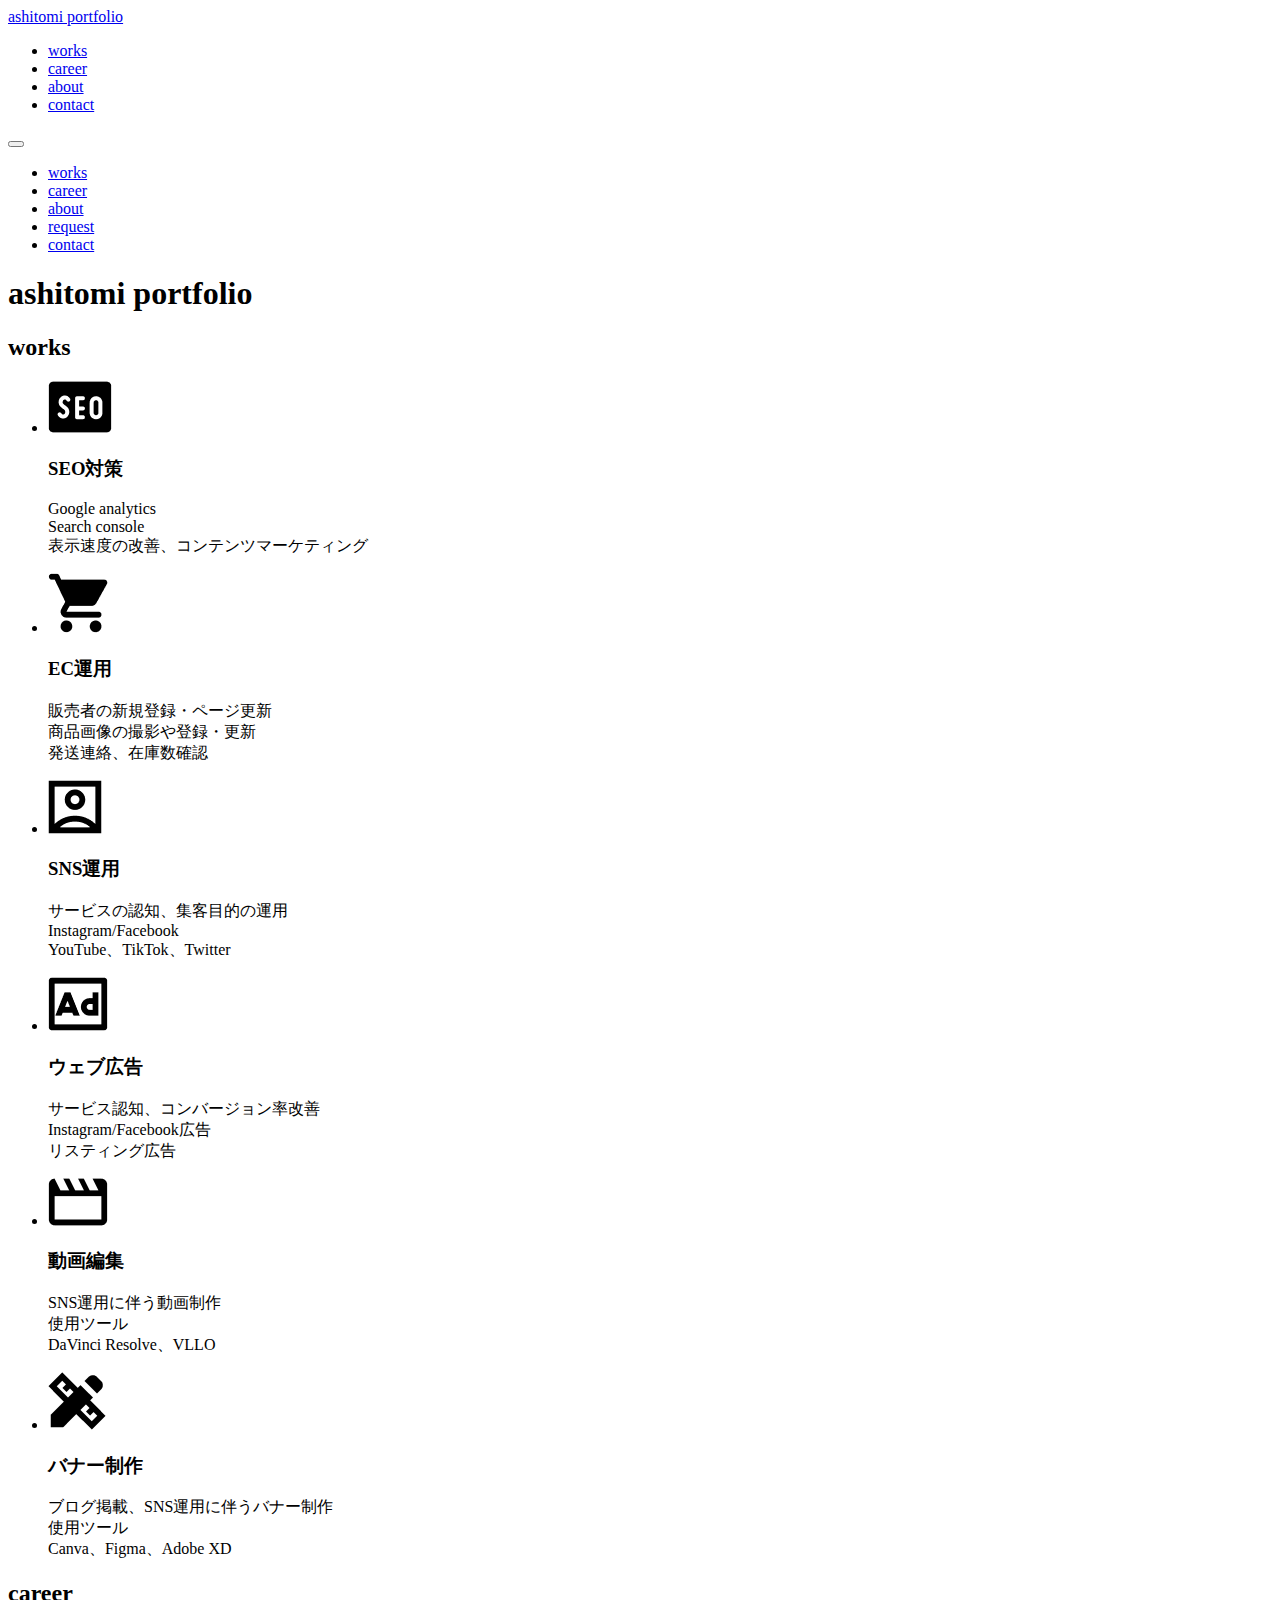
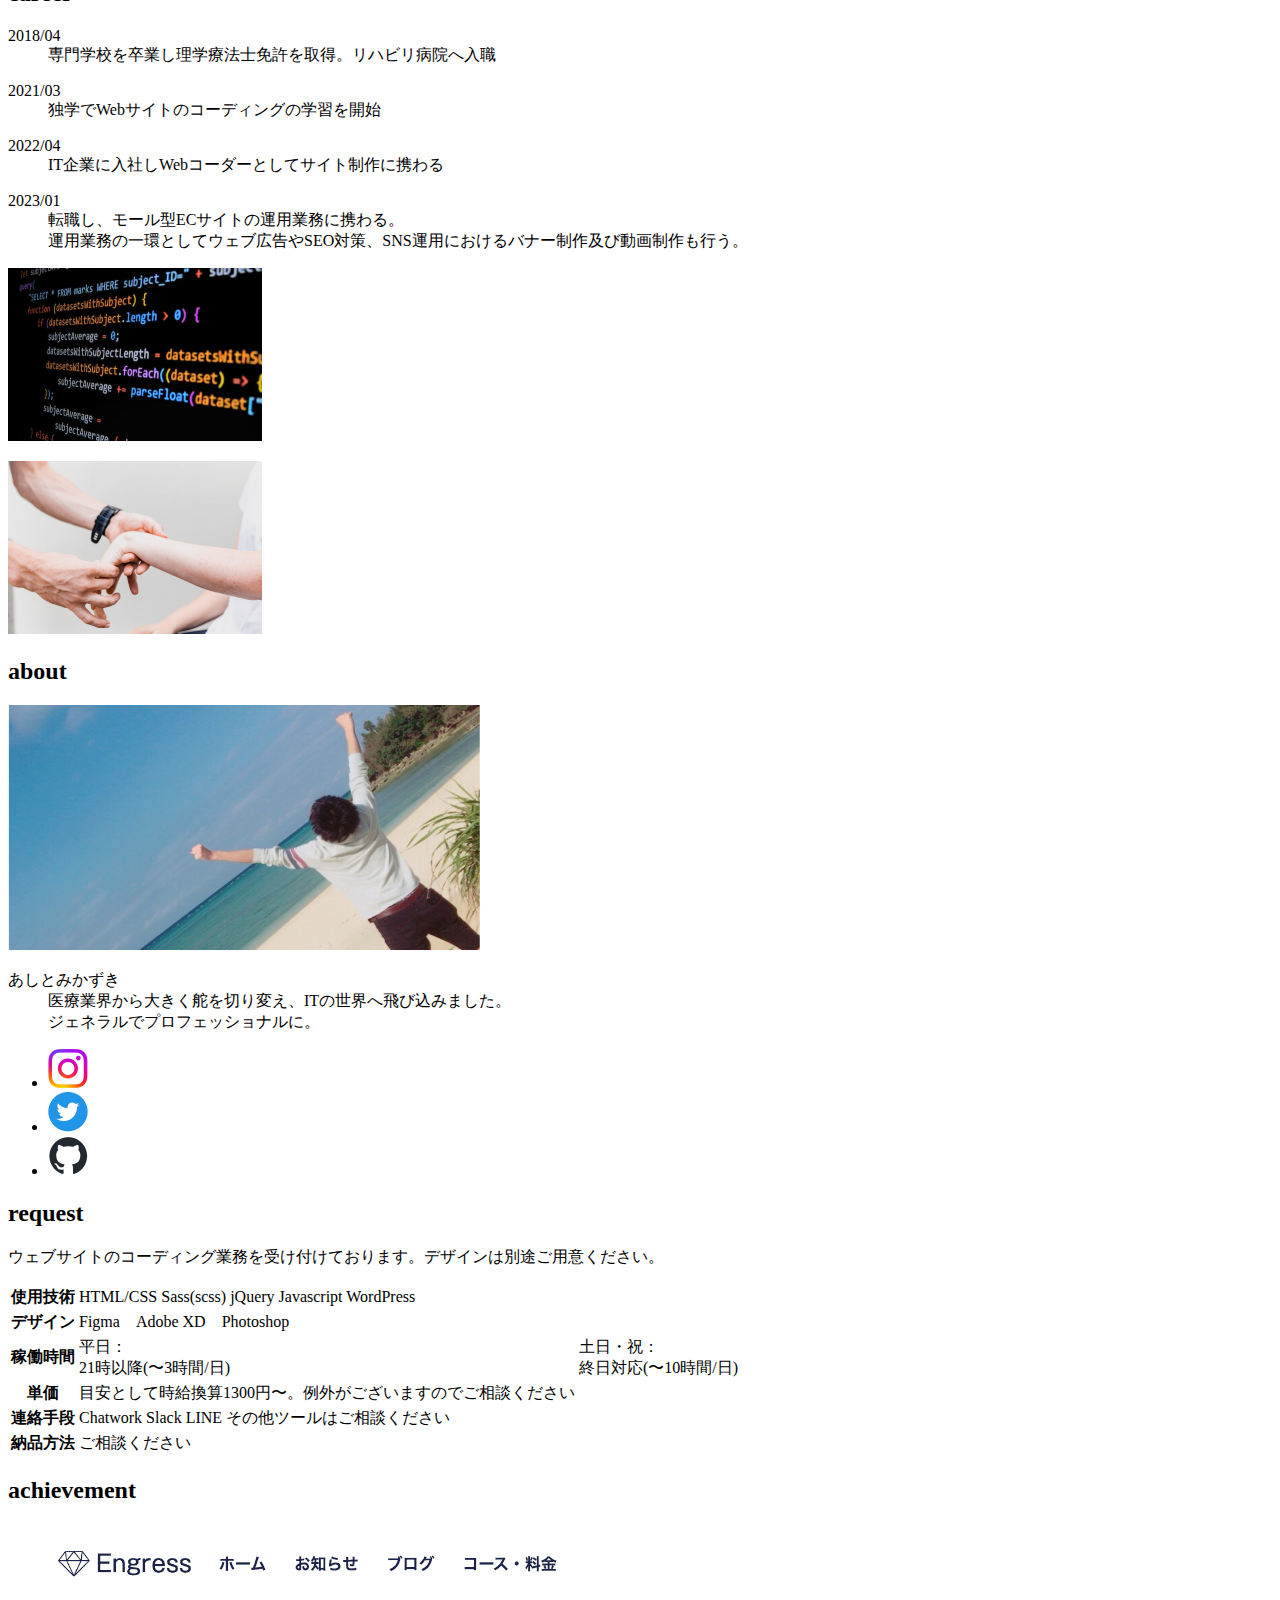
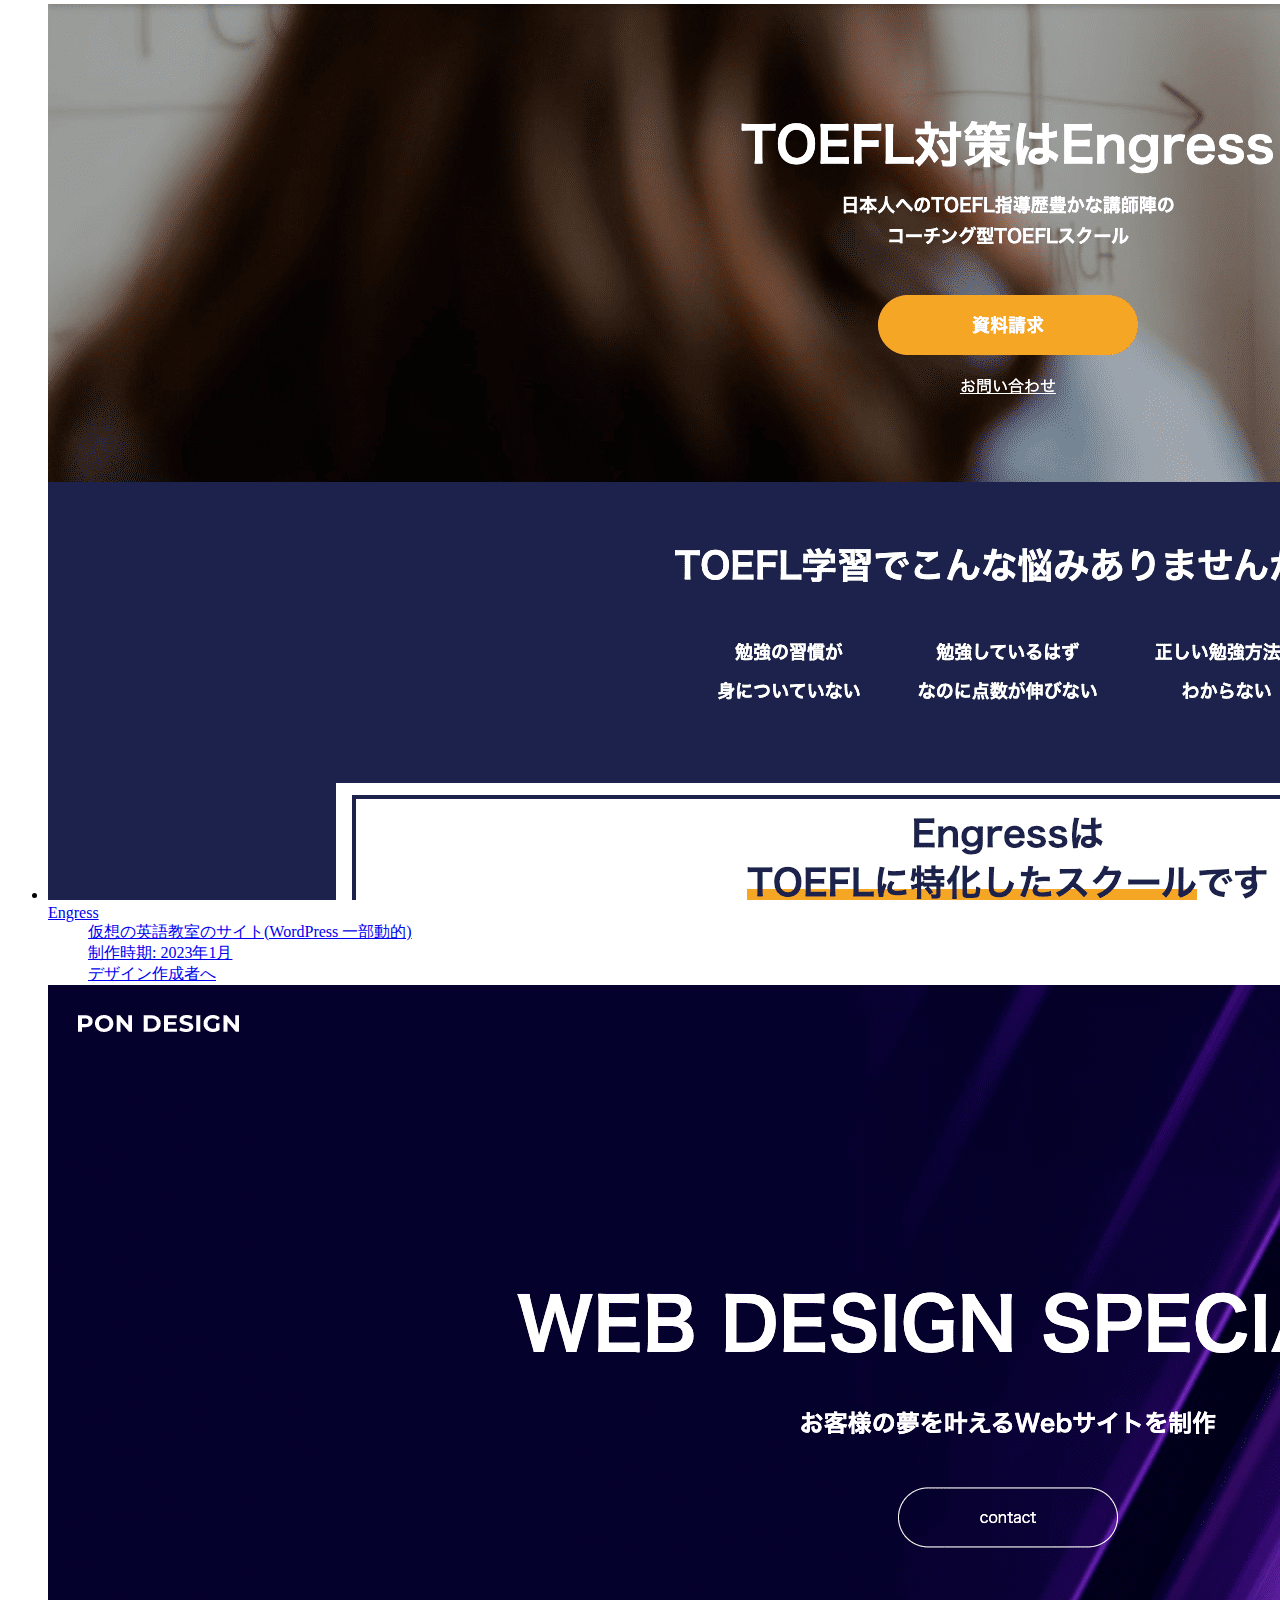
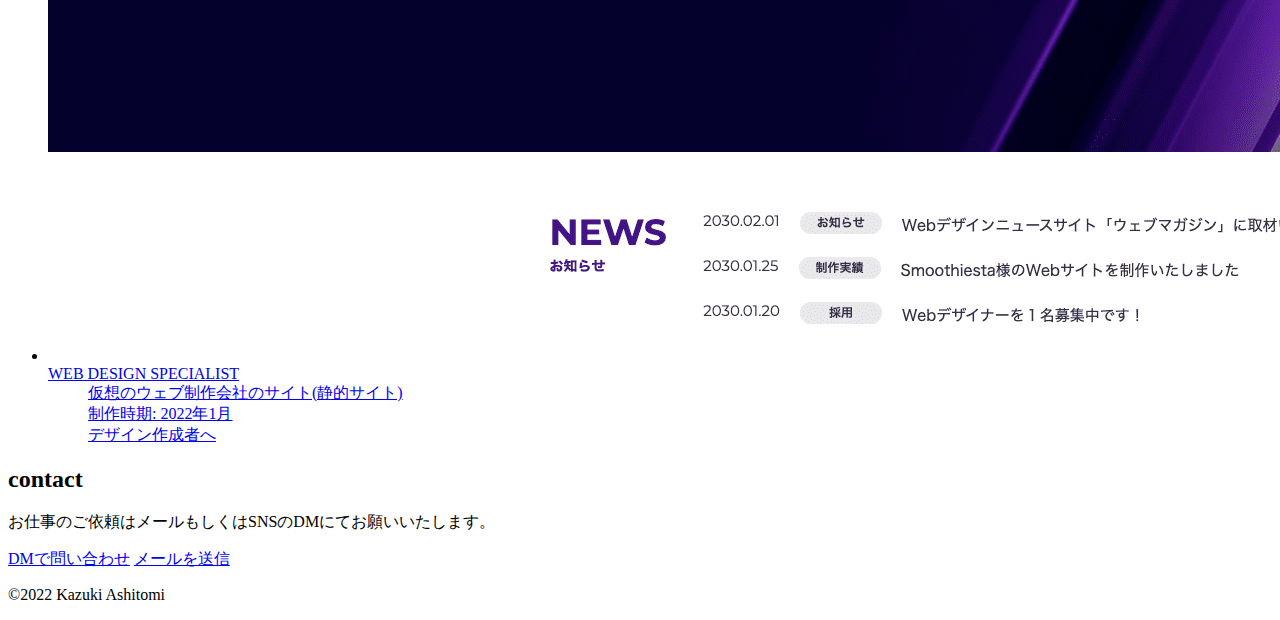
<file: index.html>
<!DOCTYPE html>
<html lang="ja">
	<head>
		<meta charset="UTF-8" />
		<meta http-equiv="X-UA-Compatible" content="IE=edge" />
		<meta name="viewport" content="width=device-width, initial-scale=1.0" />
		<link rel="preconnect" href="https://fonts.googleapis.com/css2?family=Noto+Sans+JP:wght@100;300;400;500;700;900&display=swap" rel="stylesheet" />
		<link rel="preconnect" href="https://fonts.gstatic.com" crossorigin />
		<link href="https://fonts.googleapis.com/css2?family=Koulen&display=swap" rel="stylesheet" />
		<link rel="stylesheet" href="https://portfolio-ash.com//css/style.min.css" />
		<link rel="preload" href="/images/mv.png" as="image" />
		<title>Ashitomi Portfolio</title>
		<meta name="keywords" content="コーディング,ウェブ制作,動画編集,SNS運用,EC運用,ウェブ広告,SEO対策,バナー制作,理学療法士" />
		<meta name="description" content="あしとみかずきと申します。Webのお仕事をさせてもらっています。Webサイトのフロントコーディングがメインですが、広告やSEO、SNS運用など幅広く経験しております。お仕事の依頼やお問い合わせにつきましてはフォームからお願いいたします。" />
	</head>
	<!-- Google tag (gtag.js) -->
	<script async src="https://www.googletagmanager.com/gtag/js?id=G-55F7GMGXX4"></script>
	<script>
		window.dataLayer = window.dataLayer || [];
		function gtag() {
			dataLayer.push(arguments);
		}
		gtag("js", new Date());

		gtag("config", "G-55F7GMGXX4");
	</script>
	<body>
		<header class="header">
			<a class="logo" href="/">ashitomi portfolio</a>
			<!-- /.logo -->
			<nav class="nav">
				<ul>
					<li><a href="#works">works</a></li>
					<li><a href="#career">career</a></li>
					<li><a href="#about">about</a></li>
					<li><a href="#contact">contact</a></li>
				</ul>
			</nav>
			<button class="nav_btn">
				<span></span>
				<span></span>
				<span></span>
			</button>
		</header>
		<!-- /.header -->
		<nav class="modal">
			<ul>
				<li><a href="#works">works</a></li>
				<li><a href="#career">career</a></li>
				<li><a href="#about">about</a></li>
				<li><a href="#request">request</a></li>
				<li><a href="#contact">contact</a></li>
			</ul>
		</nav>
		<!-- /.modal -->
		<div class="mv">
			<h1>ashitomi portfolio</h1>
		</div>
		<!-- /.mv -->
		<main class="main">
			<section id="works" class="works">
				<h2 class="section_title">works</h2>
				<ul class="works_list">
					<li class="works_item">
						<div class="logo"><img src="/images/seo_icon.png" alt="SEO対策" loading="lazy" /></div>
						<h3 class="title">SEO対策</h3>
						<p class="text">
							Google analytics<br />
							Search console<br />
							表示速度の改善、コンテンツマーケティング
						</p>
					</li>
					<!-- /.works_item -->
					<li class="works_item">
						<div class="logo"><img src="/images/ec_icon.png" alt="EC運用" loading="lazy" /></div>
						<h3 class="title">EC運用</h3>
						<p class="text">
							販売者の新規登録・ページ更新<br />
							商品画像の撮影や登録・更新<br />
							発送連絡、在庫数確認
						</p>
					</li>
					<!-- /.works_item -->
					<li class="works_item">
						<div class="logo" loading="lazy"><img src="/images/sns_icon.png" alt="SNS運用" loading="lazy" /></div>
						<h3 class="title">SNS運用</h3>
						<p class="text">
							サービスの認知、集客目的の運用<br />
							Instagram/Facebook<br />
							YouTube、TikTok、Twitter
						</p>
					</li>
					<!-- /.works_item -->
					<li class="works_item">
						<div class="logo"><img src="/images/ad_icon.png" alt="ウェブ広告" loading="lazy" /></div>
						<h3 class="title">ウェブ広告</h3>
						<p class="text">
							サービス認知、コンバージョン率改善<br />
							Instagram/Facebook広告<br />
							リスティング広告
						</p>
					</li>
					<!-- /.works_item -->
					<li class="works_item">
						<div class="logo"><img src="/images/movie_icon.png" alt="動画編集" loading="lazy" /></div>
						<h3 class="title">動画編集</h3>
						<p class="text">
							SNS運用に伴う動画制作<br />
							使用ツール<br />
							DaVinci Resolve、VLLO
						</p>
					</li>
					<!-- /.works_item -->
					<li class="works_item">
						<div class="logo"><img src="/images/banner_icon.png" alt="バナー制作" loading="lazy" /></div>
						<h3 class="title">バナー制作</h3>
						<p class="text">
							ブログ掲載、SNS運用に伴うバナー制作<br />
							使用ツール<br />
							Canva、Figma、Adobe XD
						</p>
					</li>
					<!-- /.works_item -->
				</ul>
				<!-- /.works_list -->
			</section>
			<!-- /#works -->
			<section id="career" class="career">
				<h2 class="section_title">career</h2>
				<div class="career_cont">
					<div class="career_listWrap">
						<dl class="career_list">
							<dt>2018/04</dt>
							<dd>専門学校を卒業し理学療法士免許を取得。リハビリ病院へ入職</dd>
						</dl>
						<!-- /.career_list -->
						<dl class="career_list">
							<dt>2021/03</dt>
							<dd>独学でWebサイトのコーディングの学習を開始</dd>
						</dl>
						<!-- /.career_list -->
						<dl class="career_list">
							<dt>2022/04</dt>
							<dd>IT企業に入社しWebコーダーとしてサイト制作に携わる</dd>
						</dl>
						<!-- /.career_list -->
						<dl class="career_list">
							<dt>2023/01</dt>
							<dd>転職し、モール型ECサイトの運用業務に携わる。<br />運用業務の一環としてウェブ広告やSEO対策、SNS運用におけるバナー制作及び動画制作も行う。</dd>
						</dl>
						<!-- /.career_list -->
					</div>
					<!-- /.career_listWrap -->
					<div class="career_img">
						<p class="career_imgWrap"><img src="./images/code.png" alt="プログラミング" loading="lazy" /></p>
						<p class="career_imgWrap"><img src="./images/pt.png" alt="理学療法士" loading="lazy" /></p>
					</div>
					<!-- /.career_imgWrap -->
				</div>
				<!-- /.career_cont -->
			</section>
			<!-- /#career -->
			<section id="about" class="about">
				<h2 class="section_title">about</h2>
				<div class="about_cont">
					<p class="about_imgWrap"><img src="./images/profile.png" alt="プロフィール画像" loading="lazy" /></p>
					<dl class="about_list">
						<dt>あしとみかずき</dt>
						<dd>
							医療業界から大きく舵を切り変え、ITの世界へ飛び込みました。<br />
							ジェネラルでプロフェッショナルに。
						</dd>
					</dl>
					<ul class="about_tools">
						<li>
							<a href="https://www.instagram.com/ashitomi.k/" target="_blank" rel="”nofollow" noopener”><img src="./images/Instagram_icon.png" alt="Instagram" loading="lazy" /></a>
						</li>
						<li>
							<a href="https://twitter.com/padding_k" target="_blank" rel="”nofollow" noopener”><img src="./images/Twitter_icon.png" alt="Twitter" loading="lazy" /></a>
						</li>
						<li>
							<a href="https://github.com/Mikauzki" target="_blank" rel="”nofollow" noopener><img src="./images/Github_icon.png" alt="Github" loading="lazy" /></a>
						</li>
					</ul>
					<!-- /.about_tools -->
				</div>
				<!-- /.about_cont -->
			</section>
			<!-- /#about -->
			<section id="request" class="request">
				<h2 class="section_title">request</h2>
				<div class="request_cont">
					<p class="request_text">ウェブサイトのコーディング業務を受け付けております。デザインは別途ご用意ください。</p>
					<!-- /.request_text -->
					<table class="request_info">
						<tr>
							<th>使用技術</th>
							<td>HTML/CSS Sass(scss) jQuery Javascript WordPress</td>
						</tr>
						<tr>
							<th>デザイン</th>
							<td>Figma　Adobe XD　Photoshop</td>
						</tr>
						<tr>
							<th>稼働時間</th>
							<td>平日：<br />21時以降(〜3時間/日)</td>
							<td>土日・祝：<br />終日対応(〜10時間/日)</td>
						</tr>
						<tr>
							<th>単価</th>
							<td>目安として時給換算1300円〜。例外がございますのでご相談ください</td>
						</tr>
						<tr>
							<th>連絡手段</th>
							<td>Chatwork Slack LINE その他ツールはご相談ください</td>
						</tr>
						<tr>
							<th>納品方法</th>
							<td>ご相談ください</td>
						</tr>
					</table>
				</div>
				<!-- /.request_cont -->
			</section>
			<!-- /#request -->
			<section id="achievement" class="achievement">
				<h2 class="section_title">achievement</h2>
				<ul class="achievement_list">
					<li>
						<a href="https://portfolio-engress.net/" target="_blank" noopener”>
							<dl>
								<div class="achievementImg_wrap"><img src="/images/portfolio01.png" alt="Engress" loading="lazy" /></div>
								<dt class="title">Engress</dt>
								<dd class="text">仮想の英語教室のサイト(WordPress 一部動的)<br />制作時期: 2023年1月<br /><a class="design_link" href="https://note.com/samuraibrass/n/n9faac1c35977" target="_blank" noopener”>デザイン作成者へ</a></dd>
							</dl>
						</a>
					</li>
					<li>
						<a href="https://lustrous-fox-24328c.netlify.app/" target="_blank">
							<dl>
								<div class="achievementImg_wrap"><img src="/images/portfolio02.png" alt="WEB DESIGN SPECIALIST" loading="lazy" /></div>
								<dt class="title">WEB DESIGN SPECIALIST</dt>
								<dd class="text">仮想のウェブ制作会社のサイト(静的サイト) <br />制作時期: 2022年1月<br /><a class="design_link" href="https://webdesigner-go.com/coding-practice/advanced/" target="_blank" noopener”>デザイン作成者へ</a></dd>
							</dl>
						</a>
					</li>
				</ul>
				<!-- /.achievement_list -->
			</section>
			<!-- /#achievement -->
			<section id="contact" class="contact">
				<h2 class="section_title">contact</h2>
				<div class="contact_cont">
					<p class="contact_text">お仕事のご依頼はメールもしくはSNSのDMにてお願いいたします。</p>
					<!-- /.contact_text -->
					<a class="btn sns_btn" href="#about">DMで問い合わせ</a>
					<a class="btn send_btn" href="mailto:ashitomikazuki@gmail.com" target="_blank" rel="”nofollow" noopener”>メールを送信</a>
				</div>
				<!-- /.contact_cont -->
			</section>
			<!-- /#contact -->
		</main>
		<!-- /.main -->
		<footer>
			<p class="copy">&copy;2022 Kazuki Ashitomi</p>
			<!-- /.copy -->
		</footer>
		<script src="https://portfolio-ash.com//js/main.js"></script>
	</body>
</html>
</file>
